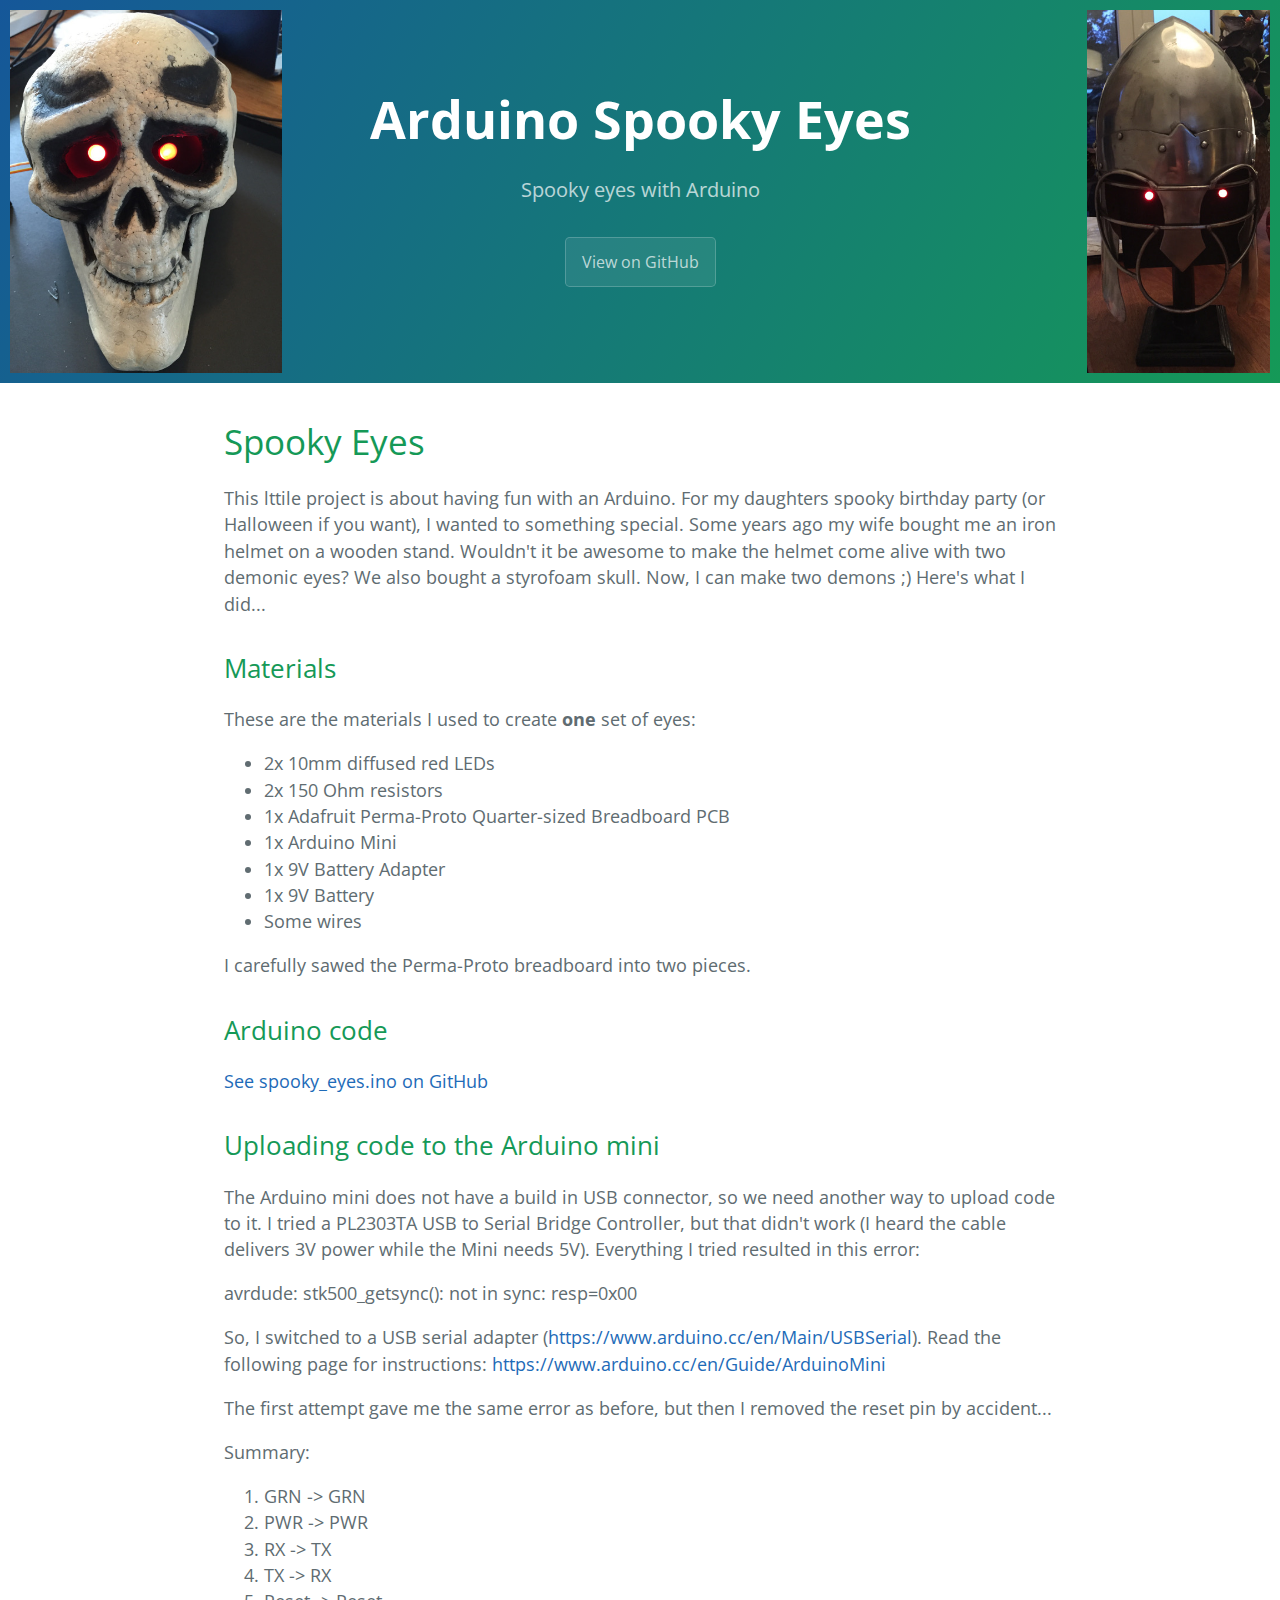
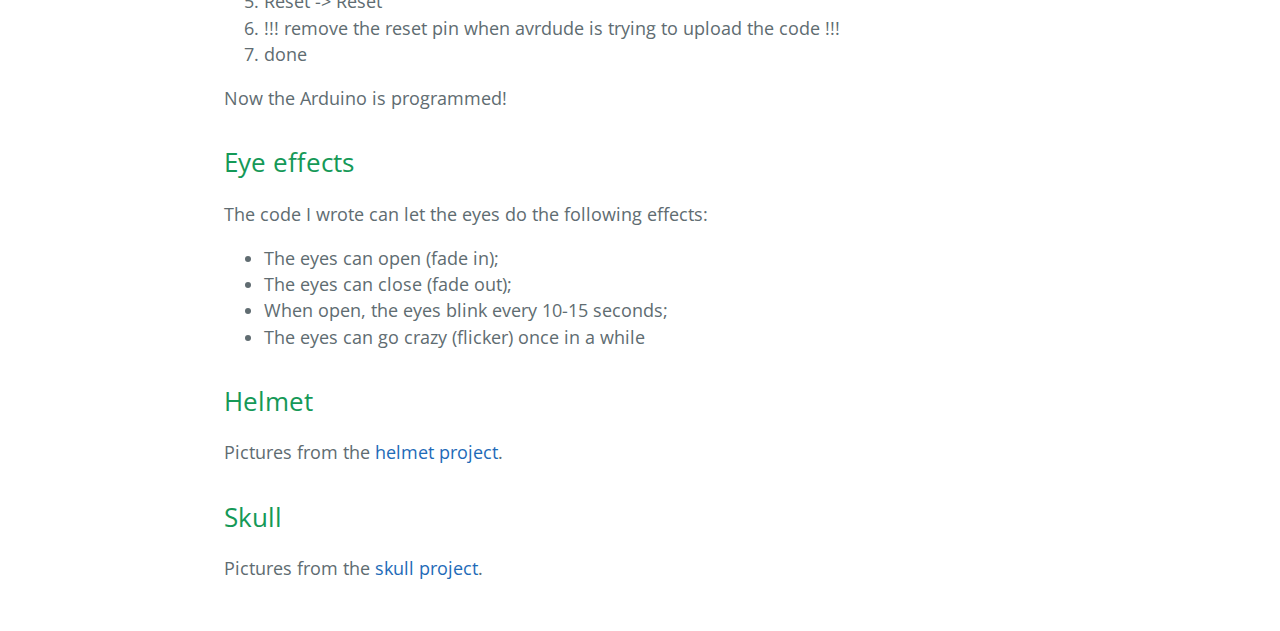
<file: index.html>
<!DOCTYPE html>
<html lang="en-us">
  <head>
    <meta charset="UTF-8">
    <title>Arduino Spooky Eyes by Sedus</title>
    <meta name="viewport" content="width=device-width, initial-scale=1">
    <link rel="stylesheet" type="text/css" href="stylesheets/normalize.css" media="screen">
    <link href='https://fonts.googleapis.com/css?family=Open+Sans:400,700' rel='stylesheet' type='text/css'>
    <link rel="stylesheet" type="text/css" href="stylesheets/stylesheet.css" media="screen">
    <link rel="stylesheet" type="text/css" href="stylesheets/github-light.css" media="screen">

        <script>
          (function(i,s,o,g,r,a,m){i['GoogleAnalyticsObject']=r;i[r]=i[r]||function(){
          (i[r].q=i[r].q||[]).push(arguments)},i[r].l=1*new Date();a=s.createElement(o),
          m=s.getElementsByTagName(o)[0];a.async=1;a.src=g;m.parentNode.insertBefore(a,m)
          })(window,document,'script','//www.google-analytics.com/analytics.js','ga');

          ga('create', 'UA-67701852-1', 'auto');
          ga('send', 'pageview');

        </script>
      </head>
      <body>

    <section class="page-header">
      <img src="images/skull-result.jpg" class="header-img-left"/>
      <img src="images/result.jpg" class="header-img-right"/>
      <h1 class="project-name">Arduino Spooky Eyes</h1>
      <h2 class="project-tagline">Spooky eyes with Arduino</h2>
      <a href="https://github.com/Sedus/spooky_eyes" class="btn">View on GitHub</a>
    </section>

    <section class="main-content">
      <h1>
<a id="spooky-eyes" class="anchor" href="#spooky-eyes" aria-hidden="true"><span class="octicon octicon-link"></span></a>Spooky Eyes</h1>

<p>
  This lttile project is about having fun with an Arduino.
  For my daughters spooky birthday party (or Halloween if you want),
  I wanted to something special.
  Some years ago my wife bought me an iron helmet on a wooden stand.
  Wouldn't it be awesome to make the helmet come alive with two demonic eyes?
  We also bought a styrofoam skull. Now, I can make two demons ;) Here's what I
  did...
</p>

<h2>
<a id="materials" class="anchor" href="#materials" aria-hidden="true"><span class="octicon octicon-link"></span></a>Materials</h2>

<p>These are the materials I used to create <b>one</b> set of eyes:</p>

<ul>
<li>2x 10mm diffused red LEDs</li>
<li>2x 150 Ohm resistors</li>
<li>1x Adafruit Perma-Proto Quarter-sized Breadboard PCB</li>
<li>1x Arduino Mini</li>
<li>1x 9V Battery Adapter</li>
<li>1x 9V Battery</li>
<li>Some wires</li>
</ul>

<p>I carefully sawed the Perma-Proto breadboard into two pieces.</p>

<h2>
<a id="arduino-code" class="anchor" href="#arduino-code" aria-hidden="true"><span class="octicon octicon-link"></span></a>Arduino code</h2>
<p>
  <a href="https://github.com/Sedus/spooky_eyes/blob/master/spooky_eyes.ino">See spooky_eyes.ino on GitHub</a>
</P>

<h2>
<a id="uploading-code-to-the-arduino-mini" class="anchor" href="#uploading-code-to-the-arduino-mini" aria-hidden="true"><span class="octicon octicon-link"></span></a>Uploading code to the Arduino mini</h2>

<p>The Arduino mini does not have a build in USB connector, so we need another way to upload
code to it. I tried a PL2303TA USB to Serial Bridge Controller, but that didn't work
(I heard the cable delivers 3V power while the Mini needs 5V). Everything I tried resulted in this error:</p>

<p>avrdude: stk500_getsync(): not in sync: resp=0x00</p>

<p>So, I switched to a USB serial adapter (<a href="https://www.arduino.cc/en/Main/USBSerial">https://www.arduino.cc/en/Main/USBSerial</a>).
Read the following page for instructions:
<a href="https://www.arduino.cc/en/Guide/ArduinoMini">https://www.arduino.cc/en/Guide/ArduinoMini</a></p>

<p>The first attempt gave me the same error as before, but then I removed the reset pin by accident...</p>

<p>Summary:</p>

<ol>
<li>GRN -&gt; GRN</li>
<li>PWR -&gt; PWR</li>
<li>RX -&gt; TX</li>
<li>TX -&gt; RX</li>
<li>Reset -&gt; Reset</li>
<li>!!! remove the reset pin when avrdude is trying to upload the code !!!</li>
<li>done</li>
</ol>

<p>Now the Arduino is programmed!</p>

<h2>
<a id="eye-effects" class="anchor" href="#eye-effects" aria-hidden="true"><span class="octicon octicon-link"></span></a>Eye effects</h2>

<p>The code I wrote can let the eyes do the following effects:</p>

<ul>
<li>The eyes can open (fade in);</li>
<li>The eyes can close (fade out);</li>
<li>When open, the eyes blink every 10-15 seconds;</li>
<li>The eyes can go crazy (flicker) once in a while</li>
</ul>

<h2>
<a id="helmet-page" class="anchor" href="#helmet-page" aria-hidden="true"><span class="octicon octicon-link"></span></a>Helmet</h2>
<p>
  Pictures from the <a href="helmet.html">helmet project</a>.
</p>

<h2>
<a id="skull-page" class="anchor" href="#skull-page" aria-hidden="true"><span class="octicon octicon-link"></span></a>Skull</h2>
<p>
  Pictures from the <a href="skull.html">skull project</a>.
</p>

  </section>

  </body>
</html>
</file>
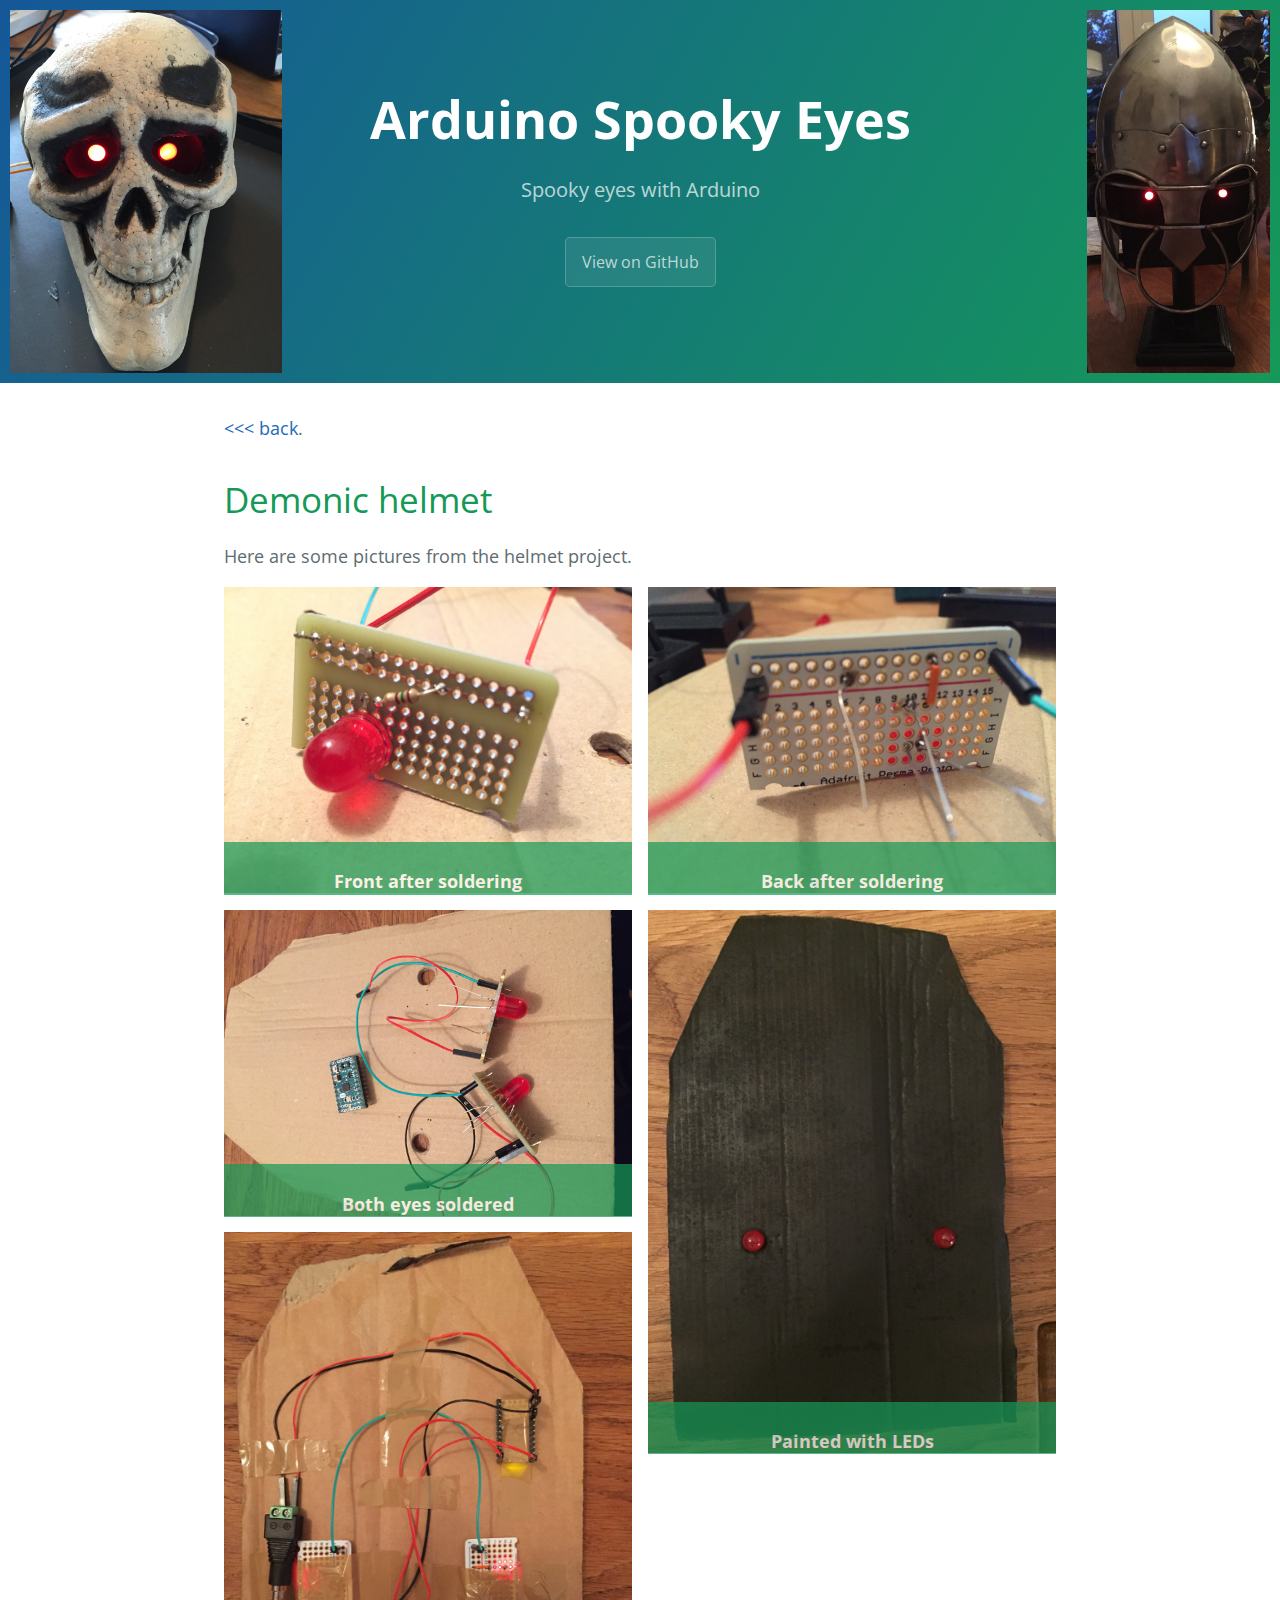
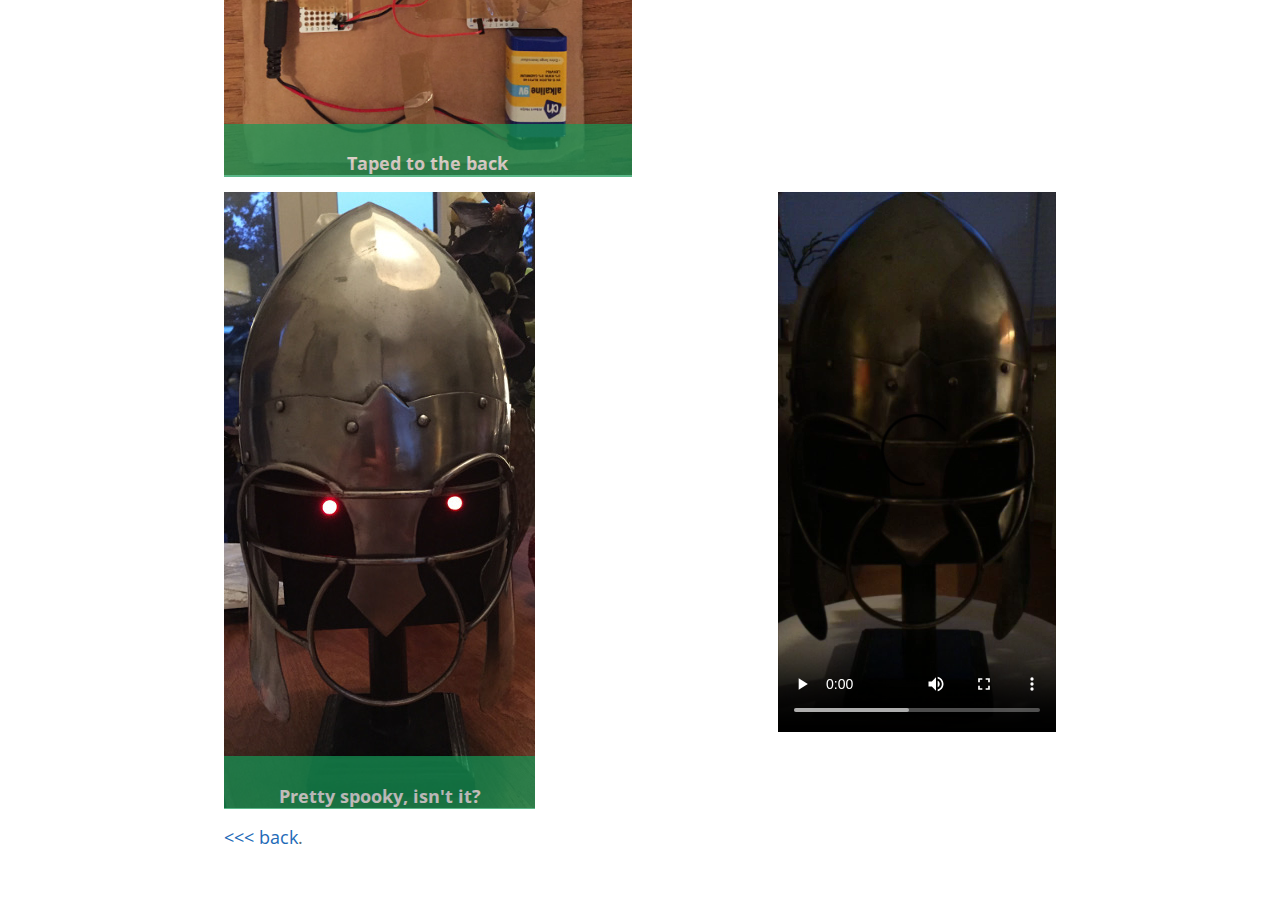
<file: helmet.html>
<!DOCTYPE html>
<html lang="en-us">
  <head>
    <meta charset="UTF-8">
    <title>Arduino Spooky Eyes by Sedus</title>
    <meta name="viewport" content="width=device-width, initial-scale=1">
    <link rel="stylesheet" type="text/css" href="stylesheets/normalize.css" media="screen">
    <link href='https://fonts.googleapis.com/css?family=Open+Sans:400,700' rel='stylesheet' type='text/css'>
    <link rel="stylesheet" type="text/css" href="stylesheets/stylesheet.css" media="screen">
    <link rel="stylesheet" type="text/css" href="stylesheets/github-light.css" media="screen">

        <script>
          (function(i,s,o,g,r,a,m){i['GoogleAnalyticsObject']=r;i[r]=i[r]||function(){
          (i[r].q=i[r].q||[]).push(arguments)},i[r].l=1*new Date();a=s.createElement(o),
          m=s.getElementsByTagName(o)[0];a.async=1;a.src=g;m.parentNode.insertBefore(a,m)
          })(window,document,'script','//www.google-analytics.com/analytics.js','ga');

          ga('create', 'UA-67701852-1', 'auto');
          ga('send', 'pageview');

        </script>
      </head>
      <body>

    <section class="page-header">
      <img src="images/skull-result.jpg" class="header-img-left"/>
      <img src="images/result.jpg" class="header-img-right"/>
      <h1 class="project-name">Arduino Spooky Eyes</h1>
      <h2 class="project-tagline">Spooky eyes with Arduino</h2>
      <a href="https://github.com/Sedus/spooky_eyes" class="btn">View on GitHub</a>
    </section>

<section class="main-content">
  <p>
    <a href="index.html"><<< back</a>.
  </p>

  <h1>
<a id="helmet" class="anchor" href="#helmet" aria-hidden="true"><span class="octicon octicon-link"></span></a>Demonic helmet</h1>
<p>
  Here are some pictures from the helmet project.
</p>

<div id="w2" class="wrap">
  <div class="col-left">
    <div class="imageHolder">
      <img src="images/front-perma.jpg"/>
      <div class="caption"><br>Front after soldering</div>
    </div>
    <div class="imageHolder">
      <img src="images/soldered.jpg"/>
      <div class="caption"><br>Both eyes soldered</div>
    </div>
    <div class="imageHolder">
      <img src="images/taped-to-back.jpg"/>
      <div class="caption"><br>Taped to the back</div>
    </div>
  </div>

  <div class="col-right" >
    <div class="imageHolder">
      <img src="images/back-perma.jpg"/>
      <div class="caption"><br>Back after soldering</div>
   </div>
   <div class="imageHolder">
     <img src="images/cardboard-painted.jpg"/>
     <div class="caption"><br>Painted with LEDs</div>
    </div>
  </div>
</div>

<div id="w1" class="wrap">
  <div class="col-left">
    <div class="imageHolder">
      <img src="images/result.jpg"/>
      <div class="caption"><br>Pretty spooky, isn't it?</div>
    </div>
  </div>
  <div class="col-right" >
    <div>
      <video controls>
      <source src="images/result.mp4" type="video/mp4">
      Your browser does not support the video tag.
      </video>
    </div>
  </div>
</div>

<p>
  <a href="index.html"><<< back</a>.
</p>

</section>

</body>
</html>
</file>
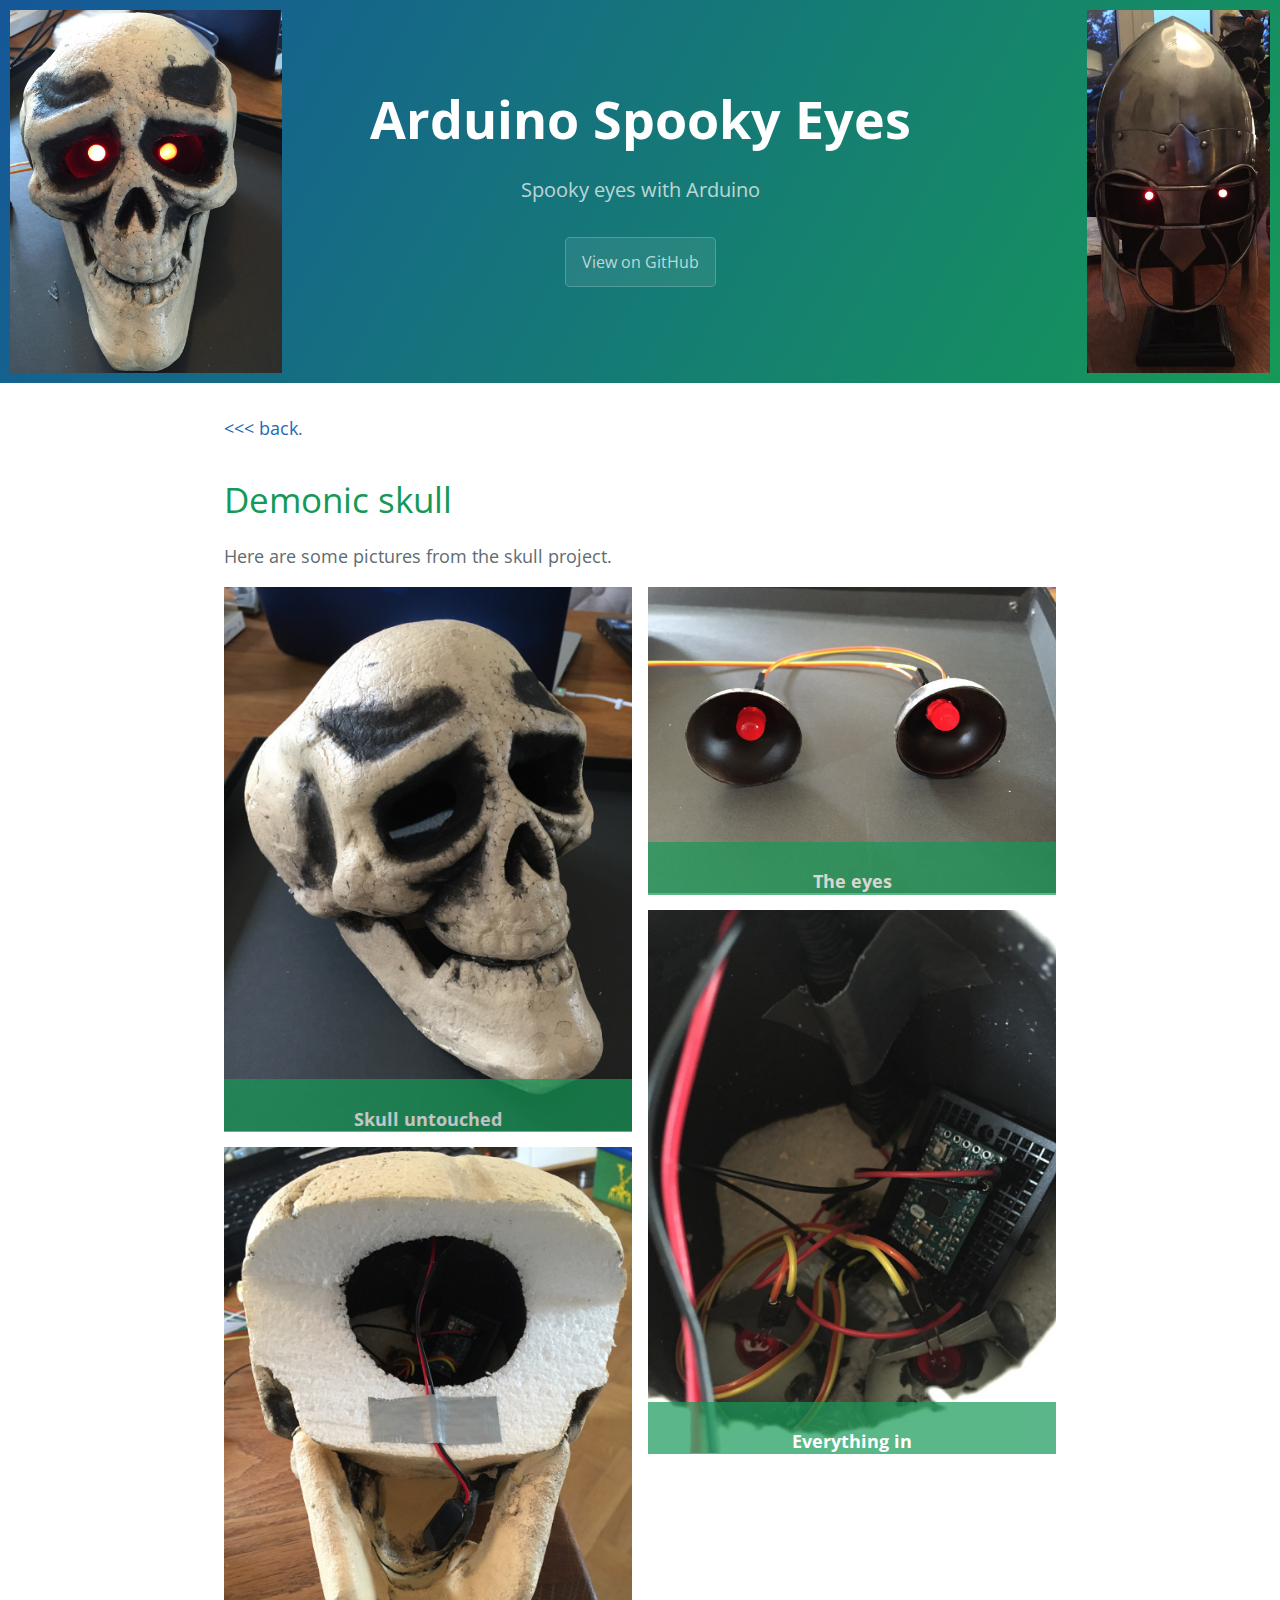
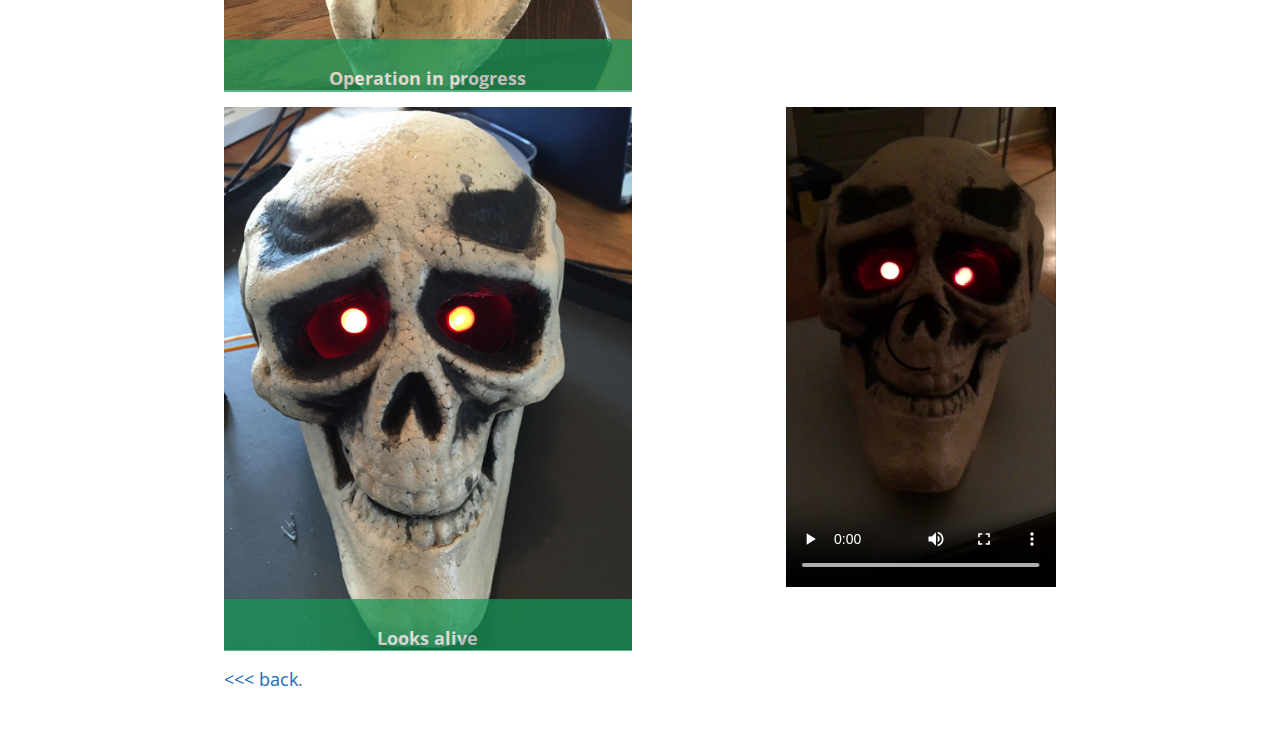
<file: skull.html>
<!DOCTYPE html>
<html lang="en-us">
  <head>
    <meta charset="UTF-8">
    <title>Arduino Spooky Eyes by Sedus</title>
    <meta name="viewport" content="width=device-width, initial-scale=1">
    <link rel="stylesheet" type="text/css" href="stylesheets/normalize.css" media="screen">
    <link href='https://fonts.googleapis.com/css?family=Open+Sans:400,700' rel='stylesheet' type='text/css'>
    <link rel="stylesheet" type="text/css" href="stylesheets/stylesheet.css" media="screen">
    <link rel="stylesheet" type="text/css" href="stylesheets/github-light.css" media="screen">

    <script>
      (function(i,s,o,g,r,a,m){i['GoogleAnalyticsObject']=r;i[r]=i[r]||function(){
      (i[r].q=i[r].q||[]).push(arguments)},i[r].l=1*new Date();a=s.createElement(o),
      m=s.getElementsByTagName(o)[0];a.async=1;a.src=g;m.parentNode.insertBefore(a,m)
      })(window,document,'script','//www.google-analytics.com/analytics.js','ga');

      ga('create', 'UA-67701852-1', 'auto');
      ga('send', 'pageview');

    </script>
  </head>
  <body>

    <section class="page-header">
      <img src="images/skull-result.jpg" class="header-img-left"/>
      <img src="images/result.jpg" class="header-img-right"/>
      <h1 class="project-name">Arduino Spooky Eyes</h1>
      <h2 class="project-tagline">Spooky eyes with Arduino</h2>
      <a href="https://github.com/Sedus/spooky_eyes" class="btn">View on GitHub</a>
    </section>

<section class="main-content">
  <p>
    <a href="index.html"><<< back</a>.
  </p>

  <h1>
<a id="skull" class="anchor" href="#skull" aria-hidden="true"><span class="octicon octicon-link"></span></a>Demonic skull</h1>
<p>
  Here are some pictures from the skull project.
</p>

<div id="w2" class="wrap">
  <div class="col-left">
    <div class="imageHolder">
      <img src="images/skull-empty.jpg"/>
      <div class="caption"><br>Skull untouched</div>
    </div>
    <div class="imageHolder">
      <img src="images/skull-operation.jpg"/>
      <div class="caption"><br>Operation in progress</div>
    </div>
  </div>

  <div class="col-right" >
    <div class="imageHolder">
      <img src="images/skull-eyes.jpg"/>
      <div class="caption"><br>The eyes</div>
   </div>
   <div class="imageHolder">
     <img src="images/skull-inside.jpg"/>
     <div class="caption"><br>Everything in</div>
    </div>
  </div>
</div>

<div id="w1" class="wrap">
  <div class="col-left">
    <div class="imageHolder">
      <img src="images/skull-result.jpg"/>
      <div class="caption"><br>Looks alive</div>
    </div>
  </div>
  <div class="col-right" >
    <div>
      <video controls>
      <source src="images/skull.mp4" type="video/mp4">
      Your browser does not support the video tag.
      </video>
    </div>
  </div>
</div>

<p>
  <a href="index.html"><<< back</a>.
</p>

</section>

</body>
</html>
</file>
<file: stylesheets/stylesheet.css>
* {
  box-sizing: border-box;
}

body {
  padding: 0;
  margin: 0;
  font-family: "Open Sans", "Helvetica Neue", Helvetica, Arial, sans-serif;
  font-size: 16px;
  line-height: 1.5;
  color: #606c71;
}

a {
  color: #1e6bb8;
  text-decoration: none;
}

a:hover {
  text-decoration: underline;
}

.btn {
  display: inline-block;
  margin-bottom: 1rem;
  color: rgba(255, 255, 255, 0.7);
  background-color: rgba(255, 255, 255, 0.08);
  border-color: rgba(255, 255, 255, 0.2);
  border-style: solid;
  border-width: 1px;
  border-radius: 0.3rem;
  transition: color 0.2s, background-color 0.2s, border-color 0.2s;
}

.btn + .btn {
  margin-left: 1rem;
}

.btn:hover {
  color: rgba(255, 255, 255, 0.8);
  text-decoration: none;
  background-color: rgba(255, 255, 255, 0.2);
  border-color: rgba(255, 255, 255, 0.3);
}

@media screen and (min-width: 64em) {
  .btn {
    padding: 0.75rem 1rem;
  }
}

@media screen and (min-width: 42em) and (max-width: 64em) {
  .btn {
    padding: 0.6rem 0.9rem;
    font-size: 0.9rem;
  }
}

@media screen and (max-width: 42em) {
  .btn {
    display: block;
    width: 100%;
    padding: 0.75rem;
    font-size: 0.9rem;
  }

  .btn + .btn {
    margin-top: 1rem;
    margin-left: 0;
  }
}

.page-header {
  color: #fff;
  text-align: center;
  background-color: #159957;
  background-image: linear-gradient(120deg, #155799, #159957);
  position: relative;
}

@media screen and (min-width: 64em) {
  .page-header {
    padding: 5rem 6rem;
  }
}

@media screen and (min-width: 42em) and (max-width: 64em) {
  .page-header {
    padding: 3rem 4rem;
  }
}

@media screen and (max-width: 42em) {
  .page-header {
    padding: 2rem 1rem;
  }
}

.project-name {
  margin-top: 0;
  margin-bottom: 0.1rem;
}

@media screen and (min-width: 64em) {
  .project-name {
    font-size: 3.25rem;
  }
}

@media screen and (min-width: 42em) and (max-width: 64em) {
  .project-name {
    font-size: 2.25rem;
  }
}

@media screen and (max-width: 42em) {
  .project-name {
    font-size: 1.75rem;
  }
}

.project-tagline {
  margin-bottom: 2rem;
  font-weight: normal;
  opacity: 0.7;
}

@media screen and (min-width: 64em) {
  .project-tagline {
    font-size: 1.25rem;
  }
}

@media screen and (min-width: 42em) and (max-width: 64em) {
  .project-tagline {
    font-size: 1.15rem;
  }
}

@media screen and (max-width: 42em) {
  .project-tagline {
    font-size: 1rem;
  }
}

.main-content :first-child {
  margin-top: 0;
}

.main-content img {
  max-width: 100%;
}

.main-content h1, .main-content h2, .main-content h3, .main-content h4, .main-content h5, .main-content h6 {
  margin-top: 2rem;
  margin-bottom: 1rem;
  font-weight: normal;
  color: #159957;
}

.main-content p {
  margin-bottom: 1em;
}

.main-content code {
  padding: 2px 4px;
  font-family: Consolas, "Liberation Mono", Menlo, Courier, monospace;
  font-size: 0.9rem;
  color: #383e41;
  background-color: #f3f6fa;
  border-radius: 0.3rem;
}

.main-content pre {
  padding: 0.8rem;
  margin-top: 0;
  margin-bottom: 1rem;
  font: 1rem Consolas, "Liberation Mono", Menlo, Courier, monospace;
  color: #567482;
  word-wrap: normal;
  background-color: #f3f6fa;
  border: solid 1px #dce6f0;
  border-radius: 0.3rem;
}

.main-content pre > code {
  padding: 0;
  margin: 0;
  font-size: 0.9rem;
  color: #567482;
  word-break: normal;
  white-space: pre;
  background: transparent;
  border: 0;
}

.main-content .highlight {
  margin-bottom: 1rem;
}

.main-content .highlight pre {
  margin-bottom: 0;
  word-break: normal;
}

.main-content .highlight pre, .main-content pre {
  padding: 0.8rem;
  overflow: auto;
  font-size: 0.9rem;
  line-height: 1.45;
  border-radius: 0.3rem;
}

.main-content pre code, .main-content pre tt {
  display: inline;
  max-width: initial;
  padding: 0;
  margin: 0;
  overflow: initial;
  line-height: inherit;
  word-wrap: normal;
  background-color: transparent;
  border: 0;
}

.main-content pre code:before, .main-content pre code:after, .main-content pre tt:before, .main-content pre tt:after {
  content: normal;
}

.main-content ul, .main-content ol {
  margin-top: 0;
}

.main-content blockquote {
  padding: 0 1rem;
  margin-left: 0;
  color: #819198;
  border-left: 0.3rem solid #dce6f0;
}

.main-content blockquote > :first-child {
  margin-top: 0;
}

.main-content blockquote > :last-child {
  margin-bottom: 0;
}

.main-content table {
  display: block;
  width: 100%;
  overflow: auto;
  word-break: normal;
  word-break: keep-all;
}

.main-content table th {
  font-weight: bold;
}

.main-content table th, .main-content table td {
  padding: 0.5rem 1rem;
  border: 1px solid #e9ebec;
}

.main-content dl {
  padding: 0;
}

.main-content dl dt {
  padding: 0;
  margin-top: 1rem;
  font-size: 1rem;
  font-weight: bold;
}

.main-content dl dd {
  padding: 0;
  margin-bottom: 1rem;
}

.main-content hr {
  height: 2px;
  padding: 0;
  margin: 1rem 0;
  background-color: #eff0f1;
  border: 0;
}

@media screen and (min-width: 64em) {
  .main-content {
    max-width: 64rem;
    padding: 2rem 6rem;
    margin: 0 auto;
    font-size: 1.1rem;
  }
}

@media screen and (min-width: 42em) and (max-width: 64em) {
  .main-content {
    padding: 2rem 4rem;
    font-size: 1.1rem;
  }
}

@media screen and (max-width: 42em) {
  .main-content {
    padding: 2rem 1rem;
    font-size: 1rem;
  }
}

.site-footer {
  clear: both;
  padding-top: 5rem;
  margin-top: 2rem;
  border-top: solid 1px #eff0f1;
}

.site-footer-owner {
  display: block;
  font-weight: bold;
}

.site-footer-credits {
  color: #819198;
}

@media screen and (min-width: 64em) {
  .site-footer {
    font-size: 1rem;
  }
}

@media screen and (min-width: 42em) and (max-width: 64em) {
  .site-footer {
    font-size: 1rem;
  }
}

@media screen and (max-width: 42em) {
  .site-footer {
    font-size: 0.9rem;
  }
}

.wrap {
  width: 100%;
  margin: 0 auto;
  position: relative;
  float: left;
  display: block;
}

.col-left {
  max-width: 49%;
  float: left;
}

.col-right {
  max-width: 49%;
  float: right;
}

.imageHolder {
  position: relative;
  width: 100%;
  margin-bottom: 10px;
}

.imageHolder img {
  width: 100%;
}

.imageHolder .caption {
  position: absolute;
  width: 100%;
  bottom: 5px;
  left: 0px;
  color: #ffffff;
  background: #159957;
  text-align: center;
  font-weight: bold;
  opacity: 0.7;
}

.header-img-left {
  position: absolute;
  left: 0px;
  top: 0px;
  height: 100%;
  padding: 10px 10px 10px 10px;
}

.header-img-right {
  position: absolute;
  right: 0px;
  top: 0px;
  height: 100%;
  padding: 10px 10px 10px 10px;
}
</file>
<file: stylesheets/github-light.css>
/*
   Copyright 2014 GitHub Inc.

   Licensed under the Apache License, Version 2.0 (the "License");
   you may not use this file except in compliance with the License.
   You may obtain a copy of the License at

       http://www.apache.org/licenses/LICENSE-2.0

   Unless required by applicable law or agreed to in writing, software
   distributed under the License is distributed on an "AS IS" BASIS,
   WITHOUT WARRANTIES OR CONDITIONS OF ANY KIND, either express or implied.
   See the License for the specific language governing permissions and
   limitations under the License.

*/

.pl-c /* comment */ {
  color: #969896;
}

.pl-c1      /* constant, markup.raw, meta.diff.header, meta.module-reference, meta.property-name, support, support.constant, support.variable, variable.other.constant */,
.pl-s .pl-v /* string variable */ {
  color: #0086b3;
}

.pl-e  /* entity */,
.pl-en /* entity.name */ {
  color: #795da3;
}

.pl-s .pl-s1 /* string source */,
.pl-smi      /* storage.modifier.import, storage.modifier.package, storage.type.java, variable.other, variable.parameter.function */ {
  color: #333;
}

.pl-ent /* entity.name.tag */ {
  color: #63a35c;
}

.pl-k /* keyword, storage, storage.type */ {
  color: #a71d5d;
}

.pl-pds              /* punctuation.definition.string, string.regexp.character-class */,
.pl-s                /* string */,
.pl-s .pl-pse .pl-s1 /* string punctuation.section.embedded source */,
.pl-sr               /* string.regexp */,
.pl-sr .pl-cce       /* string.regexp constant.character.escape */,
.pl-sr .pl-sra       /* string.regexp string.regexp.arbitrary-repitition */,
.pl-sr .pl-sre       /* string.regexp source.ruby.embedded */ {
  color: #183691;
}

.pl-v /* variable */ {
  color: #ed6a43;
}

.pl-id /* invalid.deprecated */ {
  color: #b52a1d;
}

.pl-ii /* invalid.illegal */ {
  background-color: #b52a1d;
  color: #f8f8f8;
}

.pl-sr .pl-cce /* string.regexp constant.character.escape */ {
  color: #63a35c;
  font-weight: bold;
}

.pl-ml /* markup.list */ {
  color: #693a17;
}

.pl-mh        /* markup.heading */,
.pl-mh .pl-en /* markup.heading entity.name */,
.pl-ms        /* meta.separator */ {
  color: #1d3e81;
  font-weight: bold;
}

.pl-mq /* markup.quote */ {
  color: #008080;
}

.pl-mi /* markup.italic */ {
  color: #333;
  font-style: italic;
}

.pl-mb /* markup.bold */ {
  color: #333;
  font-weight: bold;
}

.pl-md /* markup.deleted, meta.diff.header.from-file */ {
  background-color: #ffecec;
  color: #bd2c00;
}

.pl-mi1 /* markup.inserted, meta.diff.header.to-file */ {
  background-color: #eaffea;
  color: #55a532;
}

.pl-mdr /* meta.diff.range */ {
  color: #795da3;
  font-weight: bold;
}

.pl-mo /* meta.output */ {
  color: #1d3e81;
}
</file>
